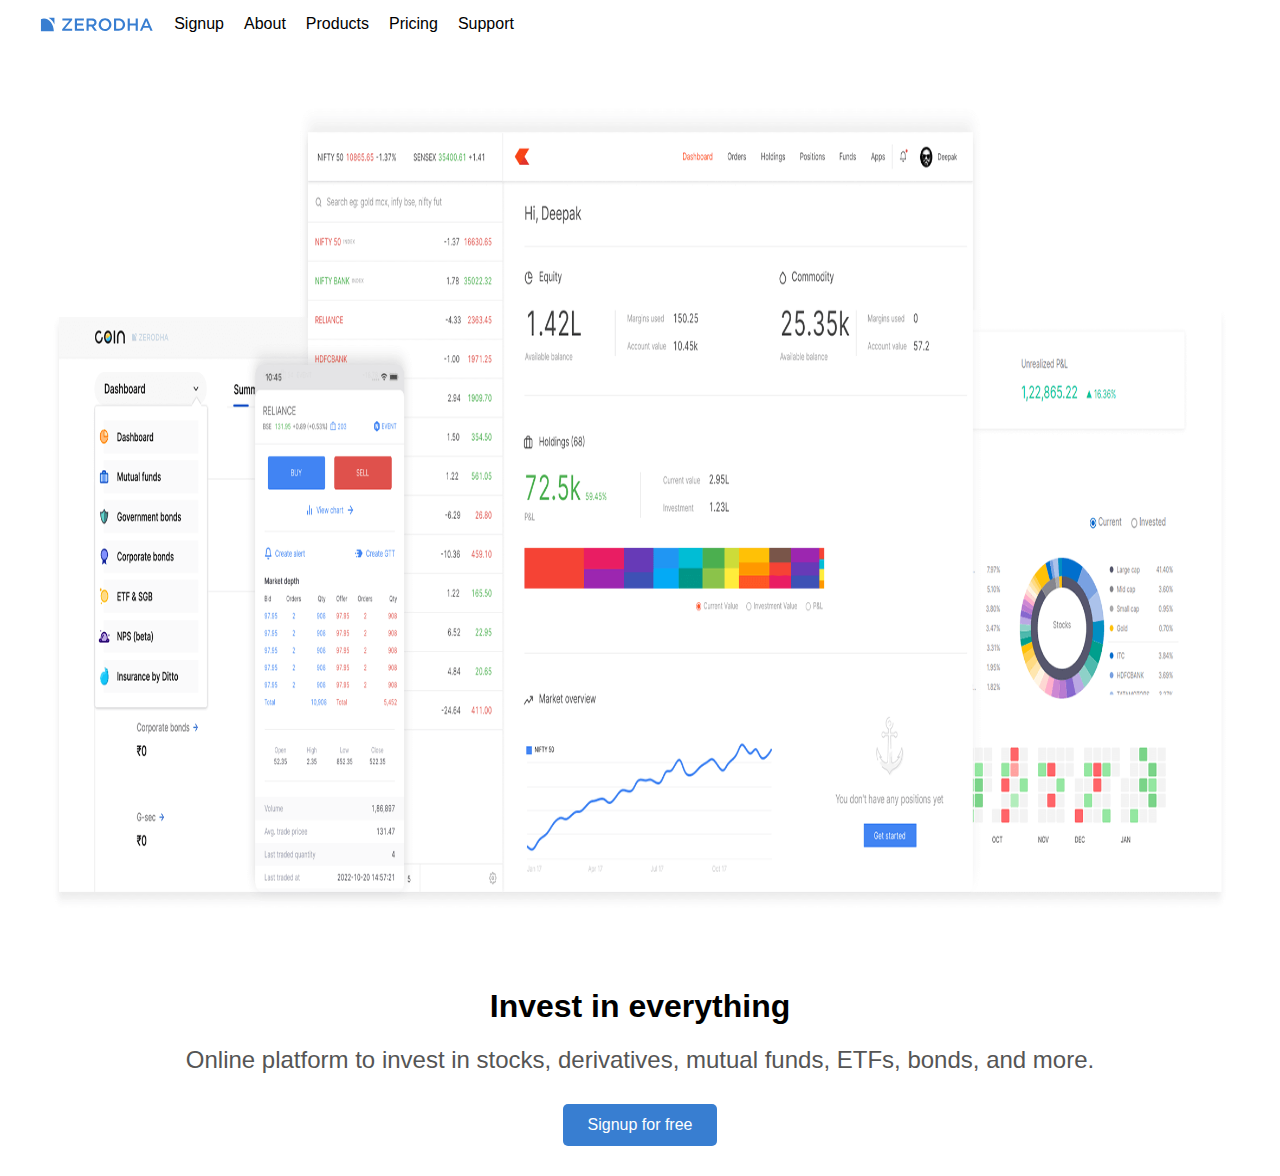
<file: week1/zerodha/index.html>
<html>
  <head>
    <title>Zerodha</title>
    <link rel="stylesheet" href="style.css" />
  </head>

  <body>
    <div>
      <nav>
        <a href="./index.html" class="logo-div">
          <img src="./logo.svg" alt="logo" width="10%" />
        </a>
        <a href="./index.html">Signup</a>
        <a href="./index.html">About</a>
        <a href="./index.html">Products</a>
        <a href="./index.html">Pricing</a>
        <a href="./index.html">Support</a>
      </nav>
    </div>

    <div>
      <img
        src="./landing.png"
        alt="landing page"
        width="100%"
        height="100%"
      />
    </div>

    <div>
      <h1>Invest in everything</h1>
      <h2>
        Online platform to invest in stocks, derivatives, mutual funds, ETFs,
        bonds, and more.
      </h2>
    </div>

    <div class="button">
      <button>Signup for free</button>
    </div>
  </body>
</html>
</file>
<file: week1/zerodha/style.css>
body {
  margin: 0;
  font-family: Arial, sans-serif;
}

nav {
  display: flex;
  align-items: center;
  gap: 20px;
  padding: 15px 40px;
}

nav a img{
    height: 15px;
    width: auto;
}

nav a {
  text-decoration: none;
  color: black;
  font-weight: 500;
}

nav a:hover {
  color: #387ed1;
}

h1 {
  text-align: center;
  margin-top: 40px;
}

h2 {
  text-align: center;
  font-weight: 400;
  color: #555;
}


.button {
  text-align: center;
  margin: 30px 0;
}

.button button {
  background: #387ed1;
  color: white;
  padding: 12px 25px;
  border: none;
  border-radius: 5px;
  font-size: 16px;
  cursor: pointer;
}

.button button:hover {
  background: #285a9c;
}
</file>
